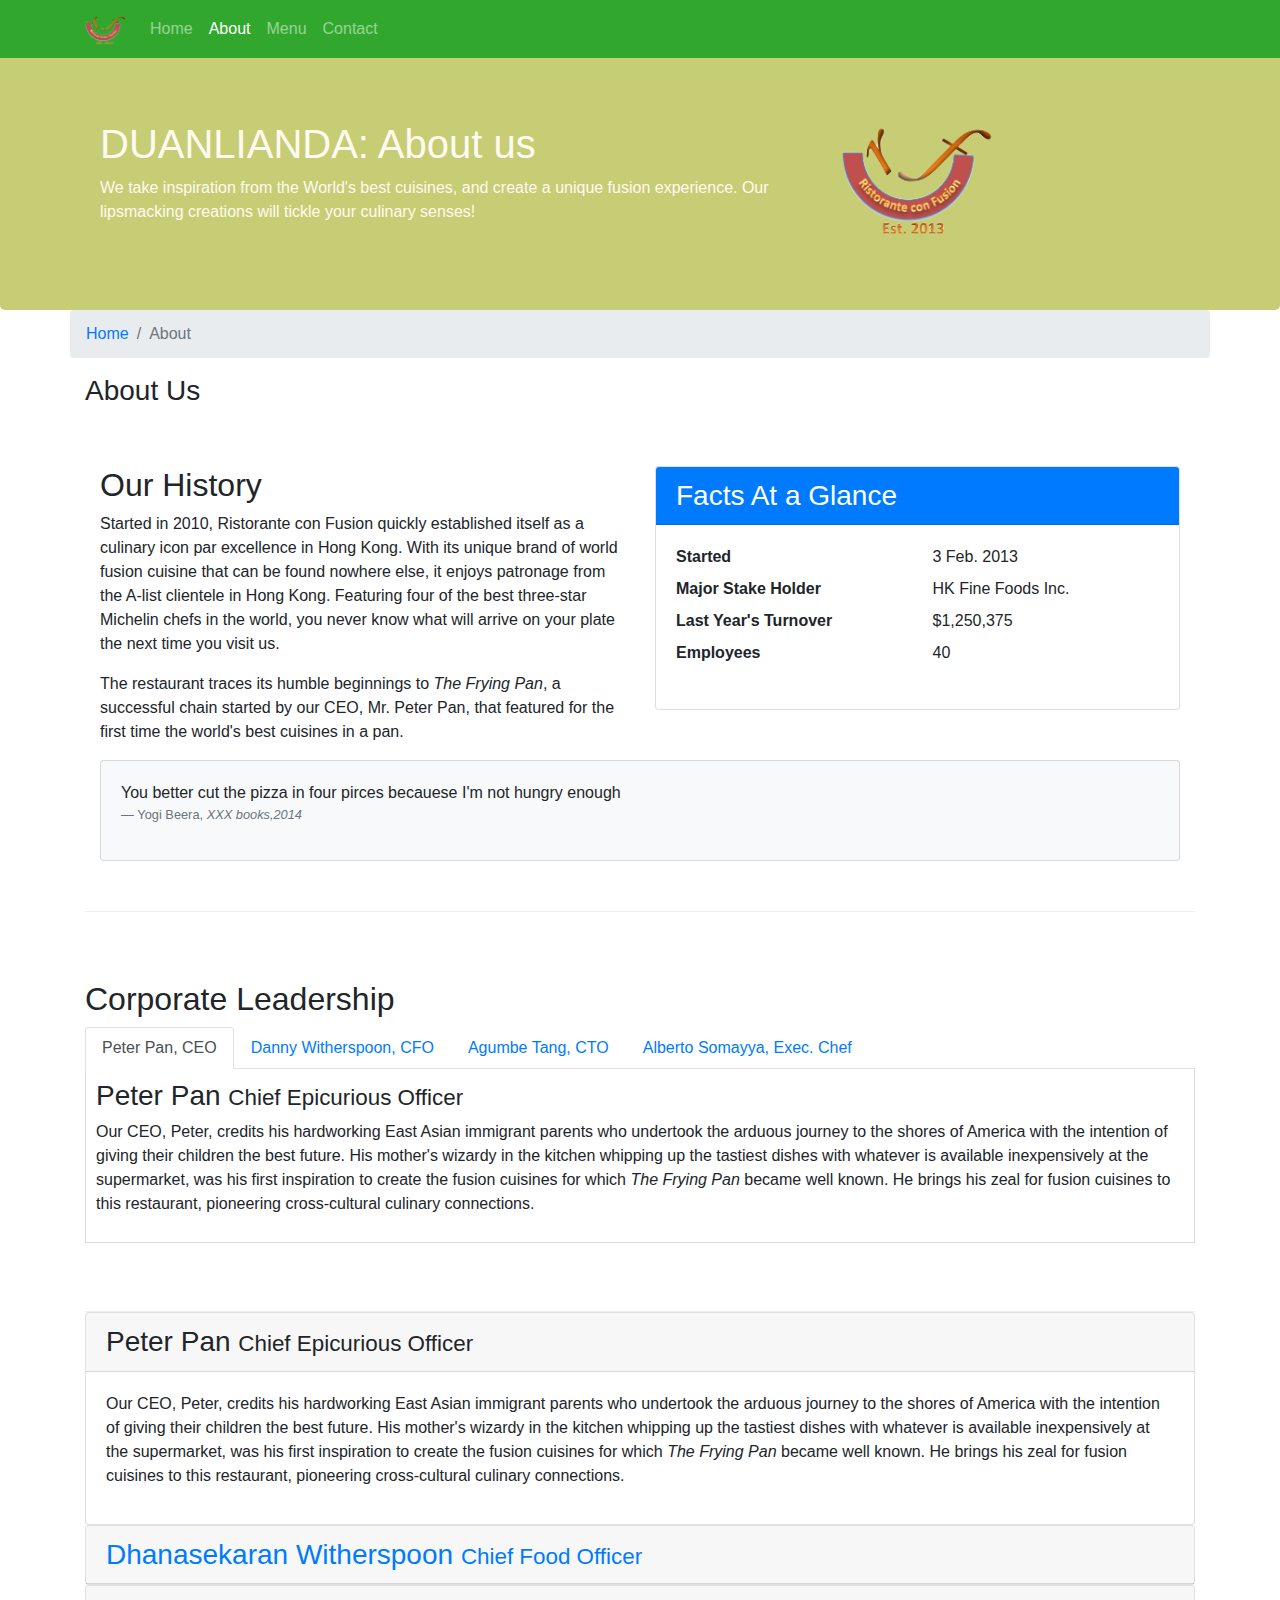
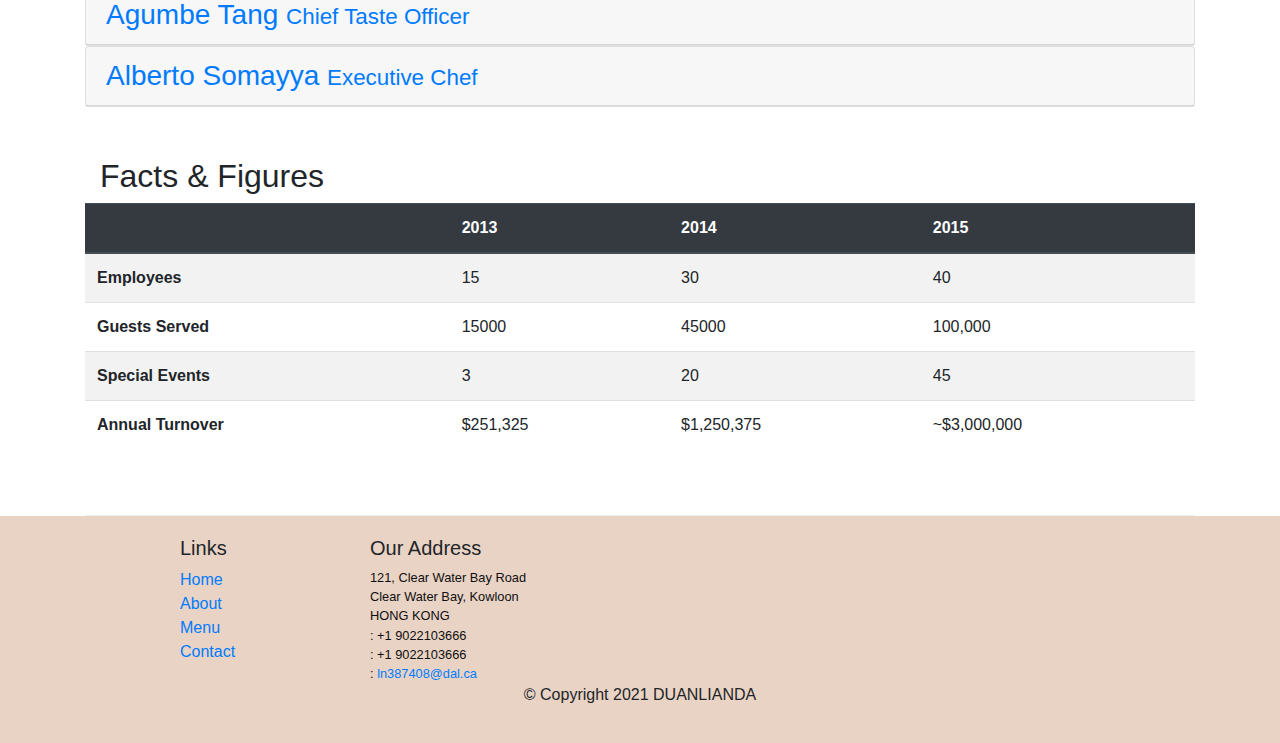
<file: aboutus.html>
<!DOCTYPE html><html lang="en"><head><title>DUANLIANDA: About Us</title><meta charset="utf-8"><meta name="viewport" content="width=device-width,initial-scale=1,shrink-to-fit=no"><meta http-equiv="x-ua-compatible" content="ie=edge"><link rel="stylesheet" href="css/main.css"></head><nav class="navbar navbar-dark navbar-expand-sm fixed-top"><div class="container"><button class="navbar-toggler" type="button" data-toggle="collapse" data-target="#Navbar"><span class="navbar-toggler-icon"></span></button> <a class="navbar-brand" href="index.html"><img src="img/logo.png" height="30" width="41"></a><div class="collapse navbar-collapse" id="Navbar"><ul class="navbar-nav mr-auto"><li class="nav-item"><a class="nav-link" href="index.html"><span class="fa fa-home fa-lg"></span>Home</a></li><li class="nav-item active"><a class="nav-link" href="./aboutus.html"><span class="fa fa-info fa-lg"></span>About</a></li><li class="nav-item"><a class="nav-link" href="#"><span class="fa fa-list fa-lg"></span>Menu</a></li><li class="nav-item"><a class="nav-link" href="./contactus.html"><span class="fa fa-address-card fa-lg"></span>Contact</a></li></ul></div></div></nav><body><header class="jumbotron"><div class="container"><div class="row row-header"><div class="col-12 col-sm-8"><h1>DUANLIANDA: About us</h1><p>We take inspiration from the World's best cuisines, and create a unique fusion experience. Our lipsmacking creations will tickle your culinary senses!</p></div><div class="col-12 col-sm align-self-center"><img src="img/logo.png" class="img-fluid"></div><div class="col-12 col-sm"></div></div></div></header><div class="container"><div class="row"><ol class="col-12 breadcrumb"><li class="breadcrumb-item"><a class="breadcrumb-item" href="index.html">Home</a></li><li class="breadcrumb-item active"><a>About</a></li></ol><div class="col-12 col-sm-4 order-sm-11 col-md-3"><h3>About Us</h3></div></div><div class="row row-content"><div class="col-sm-6"><h2>Our History</h2><p>Started in 2010, Ristorante con Fusion quickly established itself as a culinary icon par excellence in Hong Kong. With its unique brand of world fusion cuisine that can be found nowhere else, it enjoys patronage from the A-list clientele in Hong Kong. Featuring four of the best three-star Michelin chefs in the world, you never know what will arrive on your plate the next time you visit us.</p><p>The restaurant traces its humble beginnings to <em>The Frying Pan</em>, a successful chain started by our CEO, Mr. Peter Pan, that featured for the first time the world's best cuisines in a pan.</p></div><div class="col-12 col-sm-6"><div class="card"><h3 class="card-header bg-primary text-white">Facts At a Glance</h3><div class="card-body"><dl class="row"><dt class="col-6">Started</dt><dd class="col-6">3 Feb. 2013</dd><dt class="col-6">Major Stake Holder</dt><dd class="col-6">HK Fine Foods Inc.</dd><dt class="col-6">Last Year's Turnover</dt><dd class="col-6">$1,250,375</dd><dt class="col-6">Employees</dt><dd class="col-6">40</dd></dl></div></div></div><div class="col-12"><div class="card card-body bg-light"><blockquote class="balockquote"><p class="mb-0">You better cut the pizza in four pirces becauese I'm not hungry enough</p><footer class="blockquote-footer">Yogi Beera, <cite title="source Title">XXX books,2014</cite></footer></blockquote></div></div><div></div></div><div class="row row-content align-items-center"><div><h2>Corporate Leadership</h2><ul class="nav nav-tabs"><li class="nav-item"><a class="nav-link active" href="#peter" role="tab" data-toggle="tab">Peter Pan, CEO</a></li><li class="nav-item"><a class="nav-link" href="#danny" role="tab" data-toggle="tab">Danny Witherspoon, CFO</a></li><li class="nav-item"><a class="nav-link" href="#agumbe" role="tab" data-toggle="tab">Agumbe Tang, CTO</a></li><li class="nav-item"><a class="nav-link" href="#alberto" role="tab" data-toggle="tab">Alberto Somayya, Exec. Chef</a></li></ul><div class="tab-content"><div role="tabpanel" class="tab-pane fade show active" id="peter"><h3>Peter Pan <small>Chief Epicurious Officer</small></h3><p class="d-none d-sm-block" id="peter">Our CEO, Peter, credits his hardworking East Asian immigrant parents who undertook the arduous journey to the shores of America with the intention of giving their children the best future. His mother's wizardy in the kitchen whipping up the tastiest dishes with whatever is available inexpensively at the supermarket, was his first inspiration to create the fusion cuisines for which <em>The Frying Pan</em> became well known. He brings his zeal for fusion cuisines to this restaurant, pioneering cross-cultural culinary connections.</p></div><div role="tabpanel" class="tab-pane fade show" id="danny"><h3>Dhanasekaran Witherspoon <small>Chief Food Officer</small></h3><p class="d-none d-sm-block">Our CFO, Danny, as he is affectionately referred to by his colleagues, comes from a long established family tradition in farming and produce. His experiences growing up on a farm in the Australian outback gave him great appreciation for varieties of food sources. As he puts it in his own words, <em>Everything that runs, wins, and everything that stays, pays!</em></p></div><div role="tabpanel" class="tab-pane fade show" id="agumbe"><h3>Agumbe Tang <small>Chief Taste Officer</small></h3><p class="d-none d-sm-block">Blessed with the most discerning gustatory sense, Agumbe, our CTO, personally ensures that every dish that we serve meets his exacting tastes. Our chefs dread the tongue lashing that ensues if their dish does not meet his exacting standards. He lives by his motto, <em>You click only if you survive my lick.</em></p></div><div role="tabpanel" class="tab-pane fade show" id="alberto"><h3>Alberto Somayya <small>Executive Chef</small></h3><p class="d-none d-sm-block">Award winning three-star Michelin chef with wide International experience having worked closely with whos-who in the culinary world, he specializes in creating mouthwatering Indo-Italian fusion experiences. He says, <em>Put together the cuisines from the two craziest cultures, and you get a winning hit! Amma Mia!</em></p></div></div></div></div><div id="accordion"><div class="card"><div class="card-header" role="tab" id="peterhead"><h3 class="mb-0"><a data-toggle="collapse" data-target="#peter">Peter Pan <small>Chief Epicurious Officer</small></a></h3></div><div class="collapse show" id="peter" data-parent="#accordion"><div class="card-body"><p class="d-none d-sm-block">Our CEO, Peter, credits his hardworking East Asian immigrant parents who undertook the arduous journey to the shores of America with the intention of giving their children the best future. His mother's wizardy in the kitchen whipping up the tastiest dishes with whatever is available inexpensively at the supermarket, was his first inspiration to create the fusion cuisines for which <em>The Frying Pan</em> became well known. He brings his zeal for fusion cuisines to this restaurant, pioneering cross-cultural culinary connections.</p></div></div></div><div class="card"><div class="card-header" role="tab" id="dannyhead"><h3 class="mb-0"><a class="collapsed" data-toggle="collapse" data-target="#danny">Dhanasekaran Witherspoon <small>Chief Food Officer</small></a></h3></div><div class="collapse" id="danny" data-parent="#accordion"><div class="card-body"><p class="d-none d-sm-block">Our CFO, Danny, as he is affectionately referred to by his colleagues, comes from a long established family tradition in farming and produce. His experiences growing up on a farm in the Australian outback gave him great appreciation for varieties of food sources. As he puts it in his own words, <em>Everything that runs, wins, and everything that stays, pays!</em></p></div></div></div><div class="card"><div class="card-header" role="tab" id="agumbehead"><h3 class="mb-0"><a class="collapsed" data-toggle="collapse" data-target="#agumbe">Agumbe Tang <small>Chief Taste Officer</small></a></h3></div><div class="collapse" id="agumbe" data-parent="#accordion"><div class="card-body"><p class="d-none d-sm-block">Blessed with the most discerning gustatory sense, Agumbe, our CTO, personally ensures that every dish that we serve meets his exacting tastes. Our chefs dread the tongue lashing that ensues if their dish does not meet his exacting standards. He lives by his motto, <em>You click only if you survive my lick.</em></p></div></div></div><div class="card"><div class="card-header" role="tab" id="albertohead"><h3 class="mb-0"><a class="collapsed" data-toggle="collapse" data-target="#alberto">Alberto Somayya <small>Executive Chef</small></a></h3></div><div class="collapse" id="alberto" data-parent="#accordion"><div class="card-body"><p class="d-none d-sm-block">Award winning three-star Michelin chef with wide International experience having worked closely with whos-who in the culinary world, he specializes in creating mouthwatering Indo-Italian fusion experiences. He says, <em>Put together the cuisines from the two craziest cultures, and you get a winning hit! Amma Mia!</em></p></div></div></div></div><div class="row row-content"><div class="col-12 col-sm-9"><h2>Facts &amp; Figures</h2></div><div class="col-12 col-sm-3"></div><div class="table-responsive"><table class="table table-striped"><thead class="thead-dark"><tr><th>&nbsp;</th><th>2013</th><th>2014</th><th>2015</th></tr></thead><tbody><tr><th>Employees</th><td>15</td><td>30</td><td>40</td></tr><tr><th>Guests Served</th><td>15000</td><td>45000</td><td>100,000</td></tr><tr><th>Special Events</th><td>3</td><td>20</td><td>45</td></tr><tr><th>Annual Turnover</th><td>$251,325</td><td>$1,250,375</td><td>~$3,000,000</td></tr></tbody></table></div></div></div><footer class="footer"><div class="container"><div class="row"><div class="col-4 offset-1 col-sm-2"><h5>Links</h5><ul class="list-unstyled"><li><a href="#">Home</a></li><li><a href="aboutus.html">About</a></li><li><a href="#">Menu</a></li><li><a href="#">Contact</a></li></ul></div><div class="col-7 col-sm-4"><h5>Our Address</h5><address>121, Clear Water Bay Road<br>Clear Water Bay, Kowloon<br>HONG KONG<br><i class="fa fa-phone fa-lg"></i> : +1 9022103666<br><i class="fa fa-fax fa-lg"></i> : +1 9022103666<br><i class="fa fa-envelope fa-lg"></i> : <a href="mailto:confusion@food.net">ln387408@dal.ca</a></address></div><div class="col-12 col-sm-4 align-self-center"><div class="text-center"><a class="btn btn-social-icon btn-google" href="http://google.com/+"><i class="fa fa-google-plus fa-lg"></i></a> <a class="btn btn-social-icon btn-facebook" href="http://www.facebook.com/profile.php?id="><i class="fa fa-facebook fa-lg"></i></a> <a class="btn btn-social-icon btn-linkedin" href="https://www.linkedin.com/in/lianda-duan-8690a0135/"><i class="fa fa-linkedin fa-lg"></i></a> <a class="btn btn-social-icon btn-twitter" href="http://twitter.com/"><i class="fa fa-twitter fa-lg"></i></a> <a class="btn btn-social-icon btn-youtube" href="http://youtube.com/"><i class="fa fa-youtube fa-lg"></i></a> <a class="btn btn-social-icon" href="mailto:"><i class="fa fa-envelope fa-lg"></i></a></div></div></div><div class="row justify-content-center"><div class="col-auto"><p>© Copyright 2021 DUANLIANDA</p></div></div></div></footer><script src="js/main.js"></script></body></html>
</file>
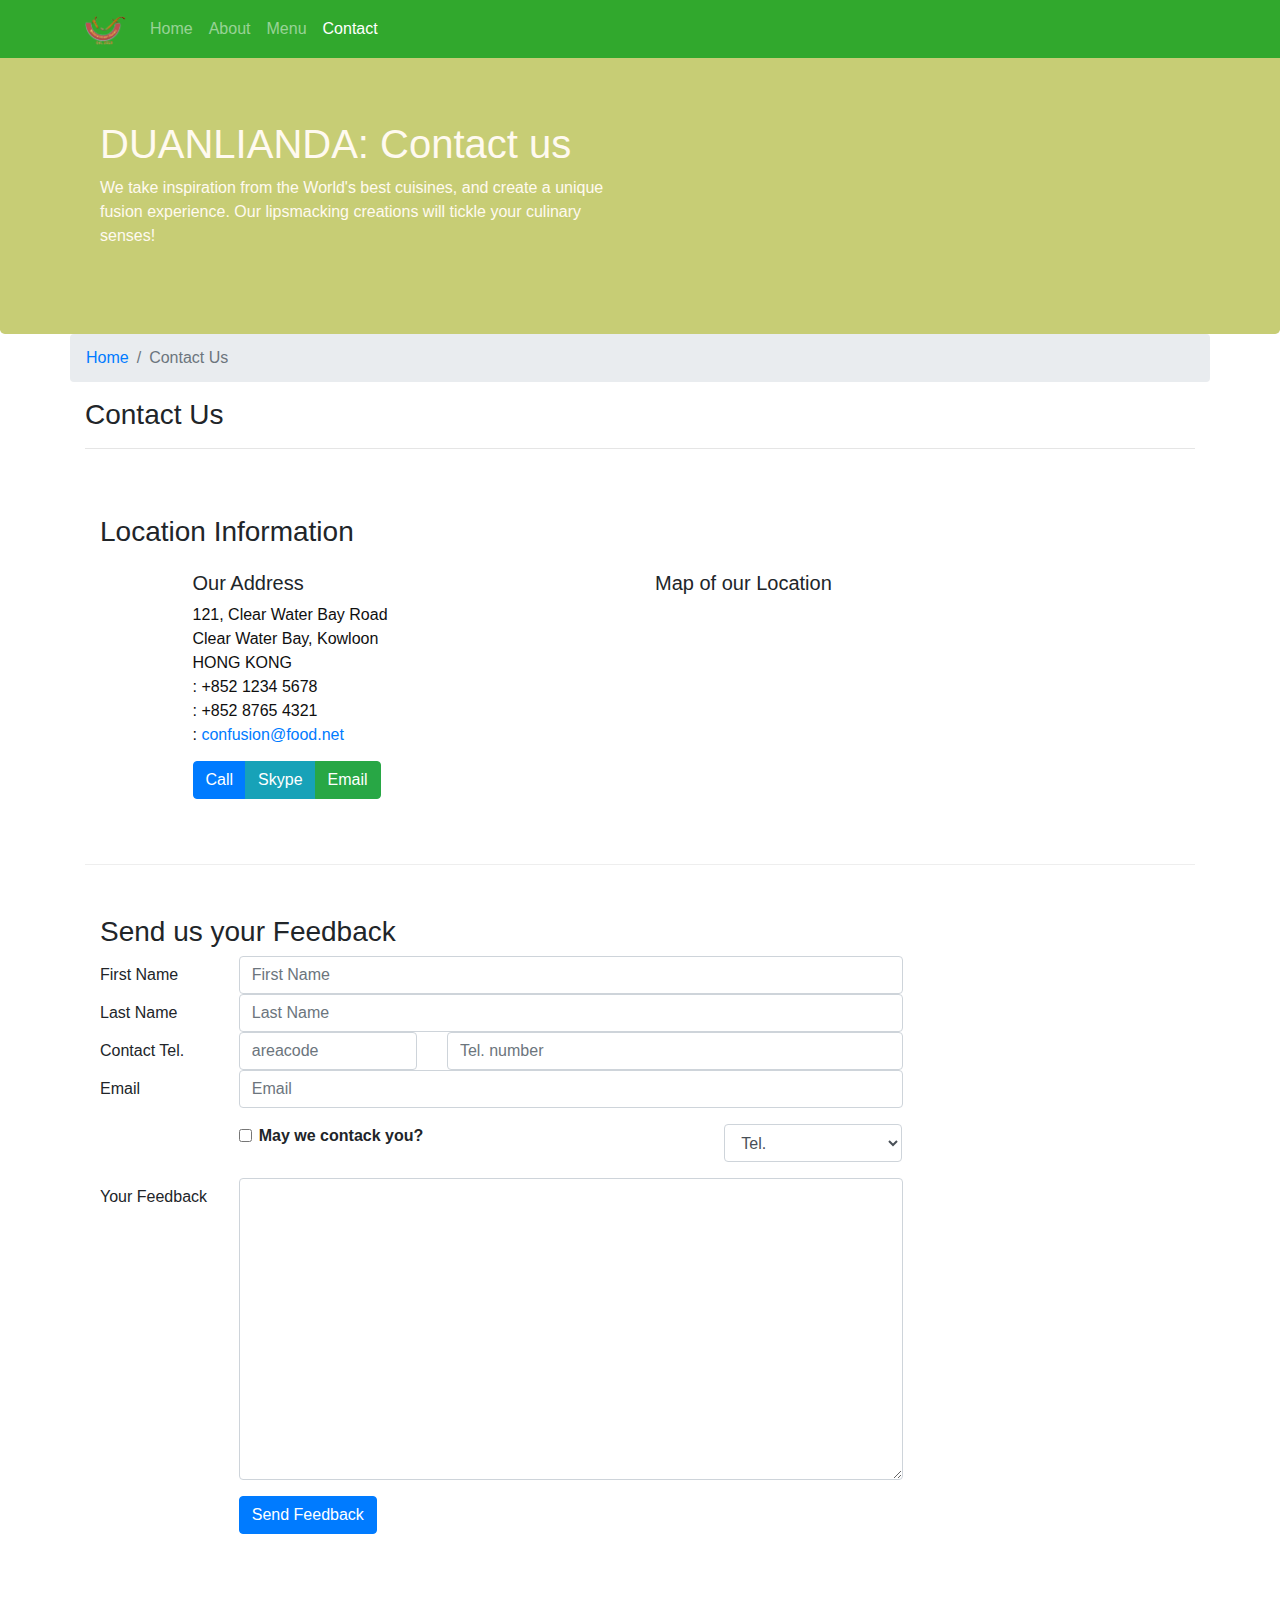
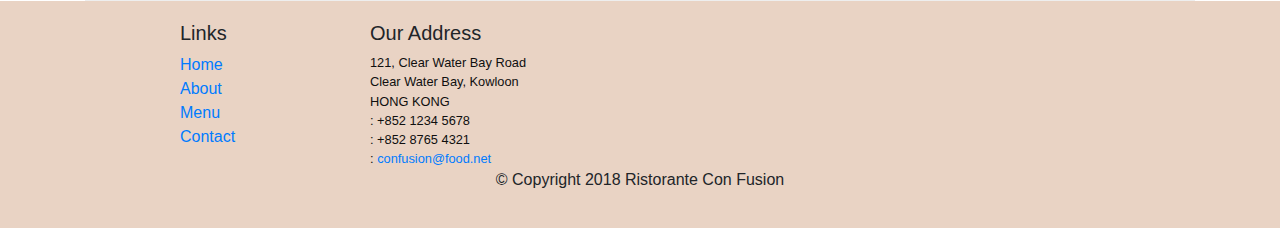
<file: contactus.html>
<!DOCTYPE html><html lang="en"><head><title>Ristorante Con Fusion: About Us</title><meta charset="utf-8"><meta name="viewport" content="width=device-width,initial-scale=1,shrink-to-fit=no"><meta http-equiv="x-ua-compatible" content="ie=edge"><link rel="stylesheet" href="css/main.css"></head><body><nav class="navbar navbar-dark navbar-expand-sm fixed-top"><div class="container"><button class="navbar-toggler" type="button" data-toggle="collapse" data-target="#Navbar"><span class="navbar-toggler-icon"></span></button> <a class="navbar-brand" href="index.html"><img src="img/logo.png" height="30" width="41"></a><div class="collapse navbar-collapse" id="Navbar"><ul class="navbar-nav mr-auto"><li class="nav-item"><a class="nav-link" href="./index.html"><span class="fa fa-home fa-lg"></span> Home</a></li><li class="nav-item"><a class="nav-link" href="./aboutus.html"><span class="fa fa-info fa-lg"></span> About</a></li><li class="nav-item"><a class="nav-link" href="#"><span class="fa fa-list fa-lg"></span> Menu</a></li><li class="nav-item active"><a class="nav-link" href="#"><span class="fa fa-address-card fa-lg"></span> Contact</a></li></ul></div></div></nav><header class="jumbotron"><div class="container"><div class="row row-header"><div class="col-12 col-sm-6"><h1>DUANLIANDA: Contact us</h1><p>We take inspiration from the World's best cuisines, and create a unique fusion experience. Our lipsmacking creations will tickle your culinary senses!</p></div><div class="col-12 col-sm"></div></div></div></header><div class="container"><div class="row"><ol class="col-12 breadcrumb"><li class="breadcrumb-item"><a href="./index.html">Home</a></li><li class="breadcrumb-item active">Contact Us</li></ol><div class="col-12"><h3>Contact Us</h3><hr></div></div><div class="row row-content"><div class="col-12"><h3>Location Information</h3></div><div class="col-12 col-sm-4 offset-sm-1"><h5>Our Address</h5><address style="font-size:100%">121, Clear Water Bay Road<br>Clear Water Bay, Kowloon<br>HONG KONG<br><i class="fa fa-phone"></i>: +852 1234 5678<br><i class="fa fa-fax"></i>: +852 8765 4321<br><i class="fa fa-envelope"></i>: <a href="mailto:confusion@food.net">confusion@food.net</a></address></div><div class="col-12 col-sm-6 offset-sm-1"><h5>Map of our Location</h5></div><div class="col-12 col-sm-11 offset-sm-1"><div class="btn-group" role="group"><a role="button" class="btn btn-primary" href="tel:+19022103629"><i class="fa fa-phone"></i>Call</a> <a role="button" class="btn btn-info"><i class="fa fa-skype"></i>Skype</a> <a role="button" class="btn btn-success" href="mailto:ln387408@dal.ca"><i class="fa fa-envelope-o"></i>Email</a></div></div></div><div class="row row-content"><div class="col-12"><h3>Send us your Feedback</h3></div><div class="col-12 col-md-9"><form><div class="form-group row"><label for="firstname" class="col-md-2 col-form-label">First Name</label><div class="col-md-10"><input type="text" class="form-control" id="firstname" placeholder="First Name"></div><label for="lastname" class="col-md-2 col-form-label">Last Name</label><div class="col-md-10"><input type="text" class="form-control" id="lasttname" placeholder="Last Name"></div><label for="telnum" class="col-12 col-md-2 col-form-label">Contact Tel.</label><div class="col-5 col-md-3"><input type="tel" class="form-control" id="areacode" placeholder="areacode"></div><div class="col-7 col-md-7"><input type="tel" class="form-control" id="telnum" placeholder="Tel. number"></div><label for="emailid" class="col-md-2 col-form-label">Email</label><div class="col-md-10"><input type="email" class="form-control" id="email" placeholder="Email"></div></div><div class="form-group row"><div class="col-md-6 offset-md-2"><div class="form-check"><input type="checkbox" class="form-check-input" name="approve" id="approve"> <label class="form-check-label" for="approve"><strong>May we contack you?</strong></label></div></div><div class="col-md-3 offset-md-1"><select class="form-control"><option>Tel.</option><option>Email</option></select></div></div><div class="form-group row"><label for="feedback" class="col-md-2 col-form-label">Your Feedback</label><div class="col-md-10"><textarea class="form-control" id="feedback" name="feedback" rows="12"></textarea></div></div><div class="form-group row"><div class="offset-md-2 col-md-10"><button type="submit" class="btn btn-primary">Send Feedback</button></div></div></form></div><div class="col-12 col-md"></div></div></div><footer class="footer"><div class="container"><div class="row"><div class="col-4 offset-1 col-sm-2"><h5>Links</h5><ul class="list-unstyled"><li><a href="#">Home</a></li><li><a href="#">About</a></li><li><a href="#">Menu</a></li><li><a href="#">Contact</a></li></ul></div><div class="col-7 col-sm-5"><h5>Our Address</h5><address>121, Clear Water Bay Road<br>Clear Water Bay, Kowloon<br>HONG KONG<br><i class="fa fa-phone fa-lg"></i>: +852 1234 5678<br><i class="fa fa-fax fa-lg"></i>: +852 8765 4321<br><i class="fa fa-envelope fa-lg"></i>: <a href="mailto:confusion@food.net">confusion@food.net</a></address></div><div class="col-12 col-sm-4 align-self-center"><div class="text-center"><a class="btn btn-social-icon btn-google" href="http://google.com/+"><i class="fa fa-google-plus"></i></a> <a class="btn btn-social-icon btn-facebook" href="http://www.facebook.com/profile.php?id="><i class="fa fa-facebook"></i></a> <a class="btn btn-social-icon btn-linkedin" href="http://www.linkedin.com/in/"><i class="fa fa-linkedin"></i></a> <a class="btn btn-social-icon btn-twitter" href="http://twitter.com/"><i class="fa fa-twitter"></i></a> <a class="btn btn-social-icon btn-google" href="http://youtube.com/"><i class="fa fa-youtube"></i></a> <a class="btn btn-social-icon" href="mailto:"><i class="fa fa-envelope-o"></i></a></div></div></div><div class="row justify-content-center"><div class="col-auto"><p>© Copyright 2018 Ristorante Con Fusion</p></div></div></div></footer><script src="js/main.js"></script></body></html>
</file>
